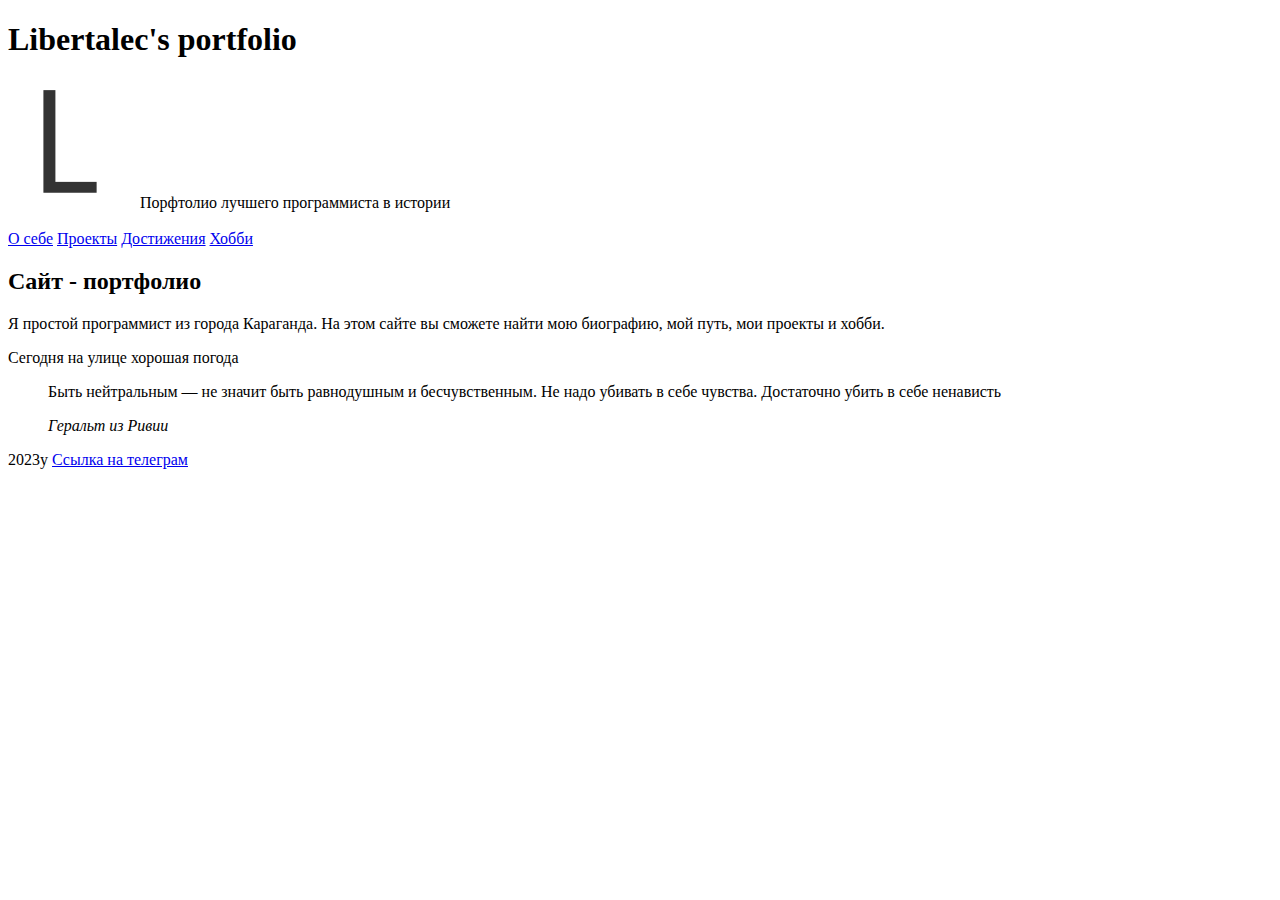
<file: lab1 - HTML/index.html>
<!DOCTYPE html>
<html lang="ru">
<head>
    <meta charset="UTF-8">
    <meta name="description" content="Портфолио для лабораторных">
    <title>Libertalec portfolio</title>
</head>
<body>
<header>
    <div>
        <h1>Libertalec's portfolio</h1>
        <img src="img/l26.png" alt="Логотип Либертальца">
        Порфтолио лучшего программиста в истории
    </div>
    <br>
    <nav>
        <a href="#">О себе</a>
        <a href="#">Проекты</a>
        <a href="./Progress.html">Достижения</a>
        <a href="#">Хобби</a>
    </nav>
</header>
<main>
    <h2>Сайт - портфолио</h2>
    <div>
        <p>
            Я простой программист из города Караганда. На этом сайте вы сможете найти мою биографию, мой путь, мои
            проекты и хобби.
        </p>
        <aside>Сегодня на улице хорошая погода</aside>
        <blockquote>
            <p>Быть нейтральным — нe значит быть равнодушным и бесчувственным. Не надо убивать в себе чувства.
                Достаточно убить в себе ненависть</p>
            <cite>Геральт из Ривии</cite>
        </blockquote>
    </div>
</main>
<footer>
    <time datetime="2023-06-13">2023y</time>
    <a href="#">Ссылка на телеграм</a>
</footer>
</body>
</html>
</file>
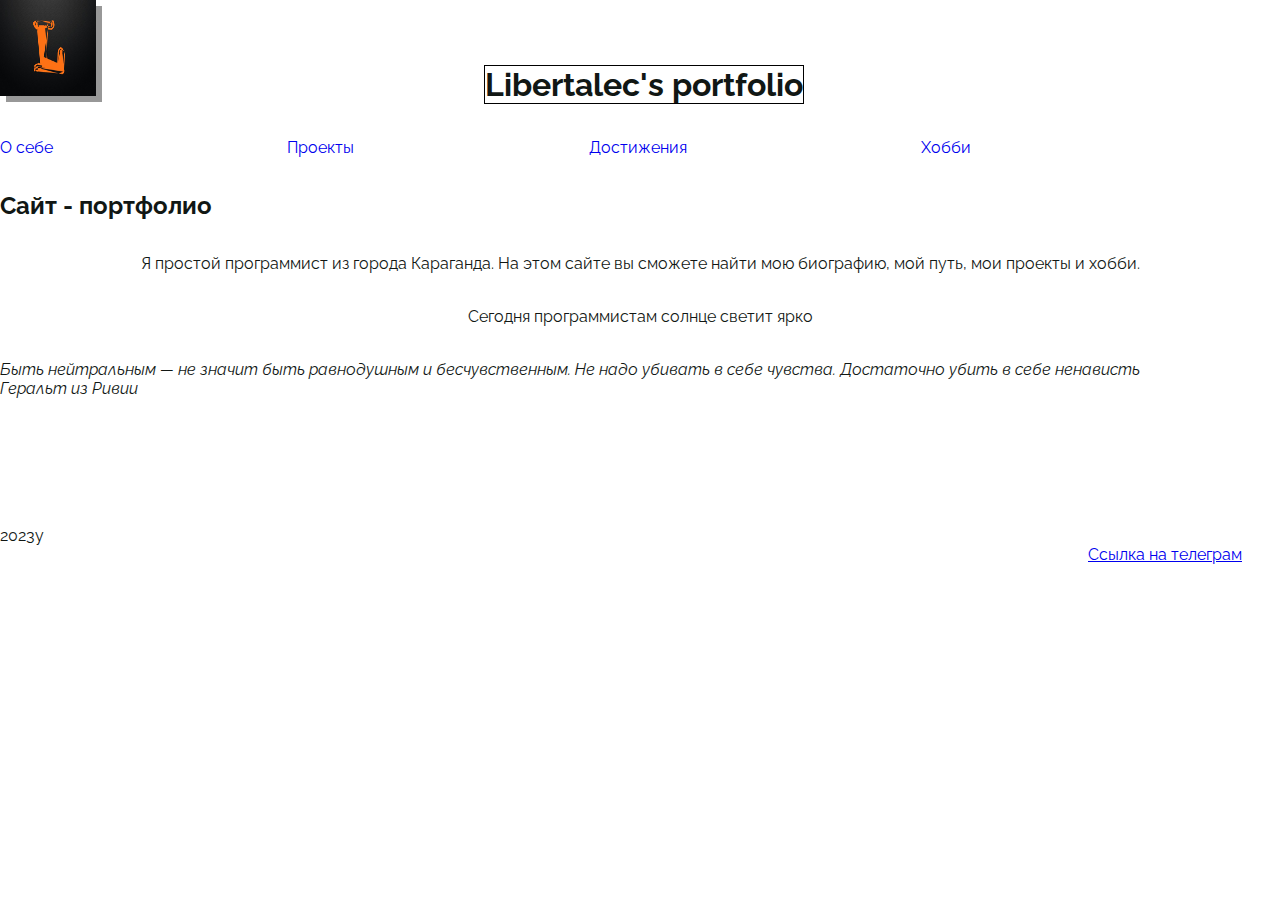
<file: lab2 - HTML + CSS/index.html>
<!DOCTYPE html>
<html lang="ru">
<head>
    <meta charset="UTF-8">
    <meta name="description" content="Портфолио для лабораторных">
    <link rel="stylesheet" href="style/style.css">
    <title>Libertalec portfolio</title>
</head>
<body>
<header>
    <div class="firstPart">
        <img src="img/logo.ico" alt="Логотип Либертальца">
        <h1>Libertalec's portfolio</h1>
    </div>
    <nav class="nav">
        <a href="#">О себе</a>
        <a href="#">Проекты</a>
        <a href="./Progress.html">Достижения</a>
        <a href="#">Хобби</a>
    </nav>
</header>
<main>
    <h2>Сайт - портфолио</h2>
    <section class="infoSection">
        <p class="bio">
            Я простой программист из города Караганда. На этом сайте вы сможете найти мою биографию, мой путь, мои
            проекты и хобби.
        </p>
        <aside>Сегодня программистам солнце светит ярко</aside>
        <blockquote>
            <p><span>Быть нейтральным — нe значит быть равнодушным и бесчувственным. Не надо убивать в себе чувства.
                Достаточно убить в себе ненависть</span></p>
            <cite>Геральт из Ривии</cite>
        </blockquote>
    </section>
</main>
<footer>
    <time datetime="2023-06-13">2023y</time>
    <a href="#" class="ad">Ссылка на телеграм</a>
</footer>
</body>
</html>
</file>
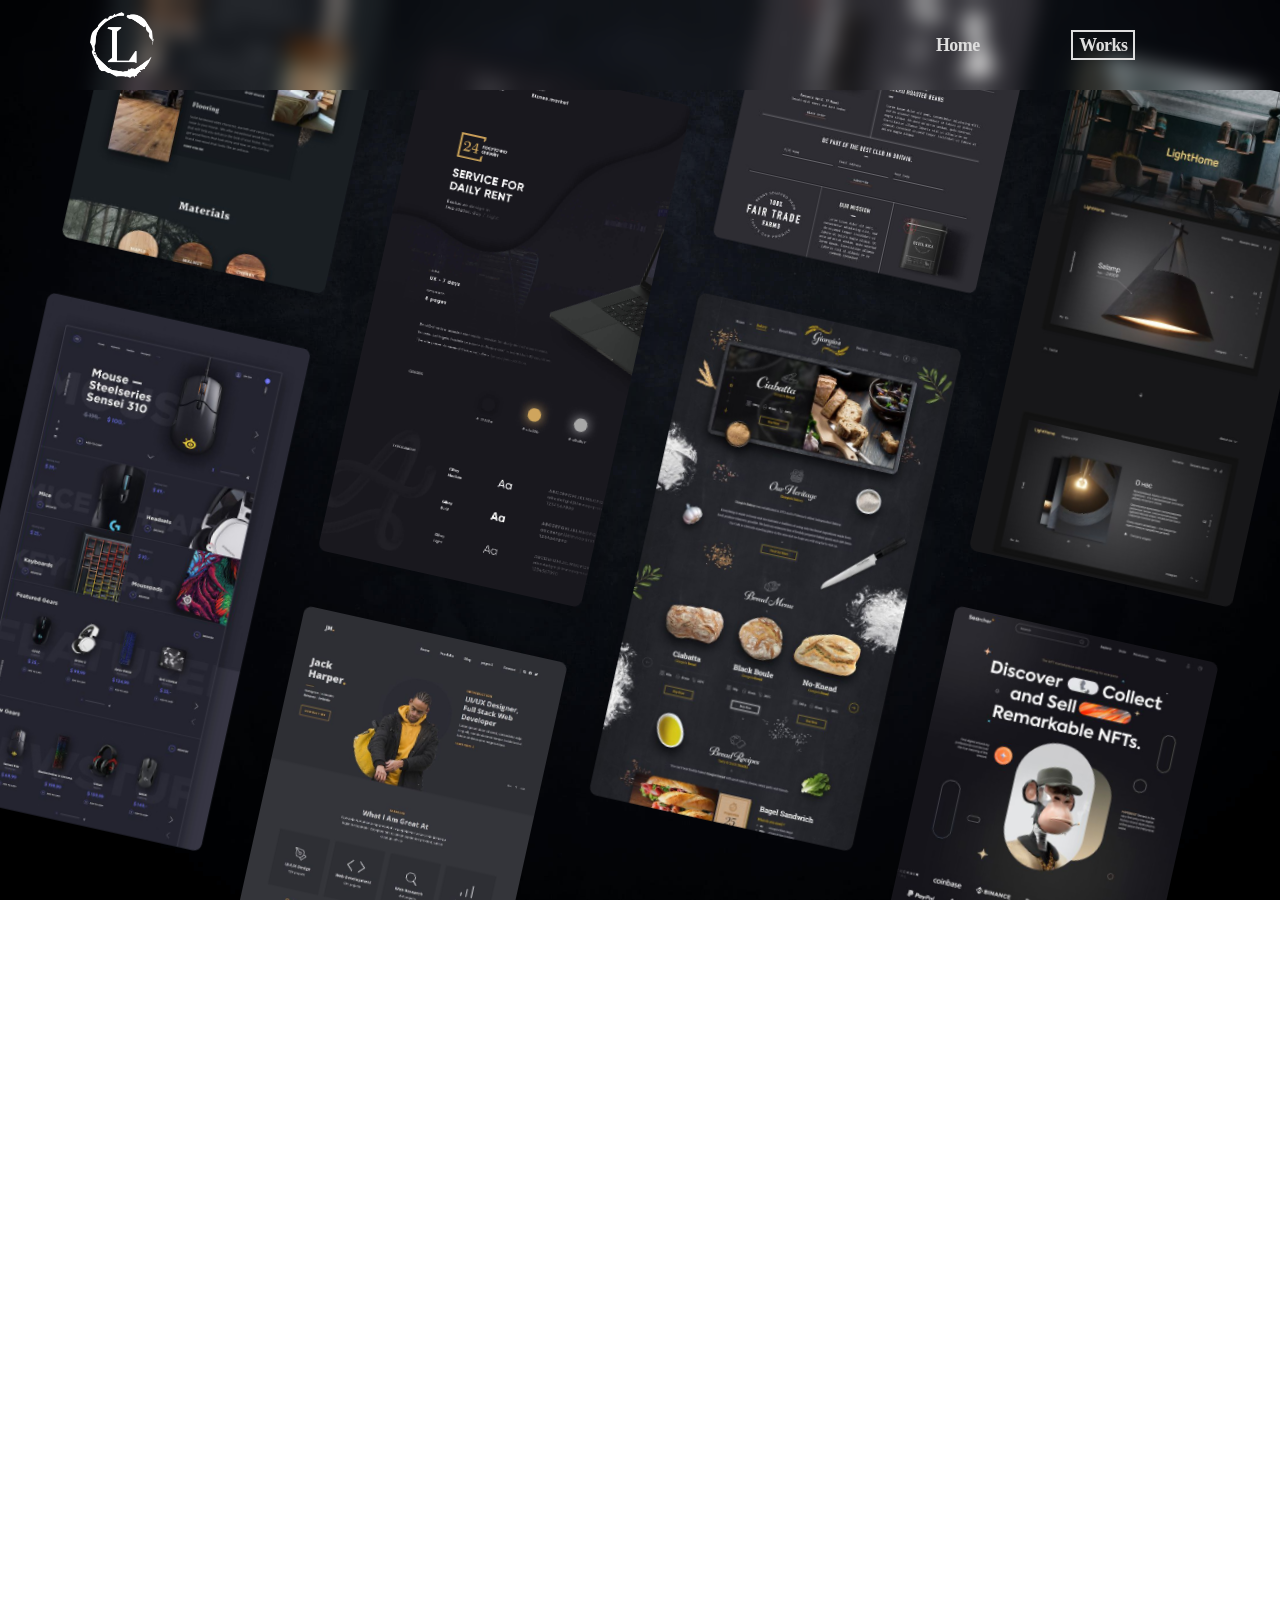
<file: lab4 - JS + layouts/pages/myWorks/index.html>
<!DOCTYPE html>
<html lang="en">
<head>

	<meta charset="UTF-8">
	<meta http-equiv="X-UA-Compatible" content="IE=edge">
	<meta name="viewport" content="width=device-width, initial-scale=1.0">

	<title>Document</title>

	<link rel="stylesheet" href="libs/swiper/swiper-bundle.min.css">
	<link rel="stylesheet" href="css/main.css">

	<script src="libs/swiper/swiper-bundle.min.js" defer></script>
	<script src="libs/swiper/bindSwipers.js" defer></script>
	<script src="js/app.js" defer></script>

</head>
<body>
<header class="Header">
	<div class="logo">
		<img src="../../img/logo/logo-white.png" alt="logo" id="letter">
	</div>
	<nav class="nav">
		<a href="../../index.html" id="navHome" class="nav-link">Home</a>
		<a href="index.html" id="navWorks" class="nav-link">Works</a>
	</nav>
</header>
	<div class="main-wrapper">
		<div class="swiper slider slider1">
			<div class="swiper-wrapper slider__wrapper">
				<div class="swiper-slide slider__item">
					<div class="slider__img" style="background-image: url(img/1.jpg);"></div>
				</div>
				<div class="swiper-slide slider__item">
					<div class="slider__img" style="background-image: url(img/2.jpg);"></div>
				</div>
				<div class="swiper-slide slider__item">
					<div class="slider__img" style="background-image: url(img/3.jpg);"></div>
				</div>
				<div class="swiper-slide slider__item">
					<div class="slider__img" style="background-image: url(img/4.jpg);"></div>
				</div>
				<div class="swiper-slide slider__item">
					<div class="slider__img" style="background-image: url(img/5.jpg);"></div>
				</div>
				<div class="swiper-slide slider__item">
					<div class="slider__img" style="background-image: url(img/6.jpg);"></div>
				</div>
			</div>
		</div>
		<div class="swiper slider slider2">
			<div class="swiper-wrapper slider__wrapper">
				<div class="swiper-slide slider__item">
					<div class="slider__img" style="background-image: url(img/7.jpg);"></div>
				</div>
				<div class="swiper-slide slider__item">
					<div class="slider__img" style="background-image: url(img/8.jpg);"></div>
				</div>
				<div class="swiper-slide slider__item">
					<div class="slider__img" style="background-image: url(img/9.jpg);"></div>
				</div>
				<div class="swiper-slide slider__item">
					<div class="slider__img" style="background-image: url(img/10.jpg);"></div>
				</div>
				<div class="swiper-slide slider__item">
					<div class="slider__img" style="background-image: url(img/11.jpg);"></div>
				</div>
				<div class="swiper-slide slider__item">
					<div class="slider__img" style="background-image: url(img/12.jpg);"></div>
				</div>
			</div>
		</div>
		<div class="swiper slider slider3">
			<div class="swiper-wrapper slider__wrapper">
				<div class="swiper-slide slider__item">
					<div class="slider__img" style="background-image: url(img/13.jpg);"></div>
				</div>
				<div class="swiper-slide slider__item">
					<div class="slider__img" style="background-image: url(img/14.jpg);"></div>
				</div>
				<div class="swiper-slide slider__item">
					<div class="slider__img" style="background-image: url(img/15.jpg);"></div>
				</div>
				<div class="swiper-slide slider__item">
					<div class="slider__img" style="background-image: url(img/16.jpg);"></div>
				</div>
				<div class="swiper-slide slider__item">
					<div class="slider__img" style="background-image: url(img/17.jpg);"></div>
				</div>
				<div class="swiper-slide slider__item">
					<div class="slider__img" style="background-image: url(img/18.jpg);"></div>
				</div>
			</div>
		</div>
		<div class="swiper slider slider4">
			<div class="swiper-wrapper slider__wrapper">
				<div class="swiper-slide slider__item">
					<div class="slider__img" style="background-image: url(img/19.jpg);"></div>
				</div>
				<div class="swiper-slide slider__item">
					<div class="slider__img" style="background-image: url(img/20.jpg);"></div>
				</div>
				<div class="swiper-slide slider__item">
					<div class="slider__img" style="background-image: url(img/21.jpg);"></div>
				</div>
				<div class="swiper-slide slider__item">
					<div class="slider__img" style="background-image: url(img/22.jpg);"></div>
				</div>
				<div class="swiper-slide slider__item">
					<div class="slider__img" style="background-image: url(img/23.jpg);"></div>
				</div>
				<div class="swiper-slide slider__item">
					<div class="slider__img" style="background-image: url(img/24.jpg);"></div>
				</div>
			</div>
		</div>

	</div>

</body>
</html>
</file>
<file: lab2 - HTML + CSS/style/style.css>
@import url('https://fonts.googleapis.com/css2?family=Raleway:wght@300&display=swap');

*, ::after, ::before{
    box-sizing: border-box;
    border: 0;
    margin: 0;
}

html {
    font-family: 'Raleway', sans-serif;
    color:rgb(17, 23, 20);
}

header {
    font-size: 16px;
}
.firstPart {
    width: 100%;
    margin-bottom: 34px;
}

.firstPart img {
    width: 96px;
    height: 96px;
    box-shadow: 6px 6px #989898;
}

.firstPart h1 {
    border: 1px solid black;
    display: inline-block;
    margin-left: 30%;
}

.nav {
    width: 100%;
    margin-bottom: 34px;
}

.nav a{
    margin-right: 18%;
    text-decoration: none;
    transition: all .7s;
}

.nav a:hover {
    font-size: 1.25em;
    color:rgb(17, 23, 72);
    transition: font-size .7s;

}

.nav a:visited {
    color:rgb(17, 23, 20);

}

main h2 {
    margin-bottom: 34px;
}

.bio {
    text-align: center;
    margin-bottom: 34px;
}

.infoSection aside{
    text-align: center;
    margin-bottom: 34px;
}

.infoSection blockquote {
    margin-bottom: 34px;
}

.infoSection blockquote span {
    font-style: italic;
}

footer {
    margin-top: 10%;
}

.ad {
    display: inline-block;
    margin-left: 85%;
}
</file>
<file: lab4 - JS + layouts/pages/myWorks/css/main.css>
* {
	margin: 0;
	padding: 0;
	box-sizing: border-box;
}
:root {
	--index: calc(1vw + 1vh);
	--transition: 1.25s cubic-bezier(.2, .6, 0, 1);
}
html, body {
	height: 100%;
	overflow: hidden;
}

.Header {
	position: fixed;
	display: flex;
	justify-content: space-between;
	align-items: center;
	width: 100%;
	height: 10vh;
	z-index: 1000;
	/*background: rgba(50, 50, 50, 0.7);*/
	backdrop-filter: blur(10px);
}

.logo {
	display: flex;
	align-items: center;
	height: 100%;
	margin-left: 7%;
	z-index: 3;
}

#letter {
	height: 80%;
}


.nav {
	width: 20%;
	display: flex;
	justify-content: space-between;
	margin-right: 7.5%;
}

.nav a {
	display: inline-block;
	text-decoration: none;
	padding: 0.18rem 0.37rem;
	color: #DEDEDE;
	font-size: 1.12rem;
	font-weight: 700;
	letter-spacing: -0.5px;
	border: 2px transparent solid;
	transition: all .5s;
}

.nav a:hover {
	border-color: #DEDEDE;
	transition: all .5s;
}

#navHome {
	margin-right: 17%;
}

#navWorks {
	margin-right: 19%;
}

.backLink{
	position: absolute;
	text-decoration: none;
	color: #DEDEDE;
	font-size: 2rem;
	font-weight: 700;
}

.nav-link.active {
	border-color: #DEDEDE;
	transition: all .5s;
}

.main-wrapper {
	height: 100%;
	display: flex;
	gap: var(--index);
	background-image: url(../img/bg.jpg);
	background-size: cover;
	background-position: center;
}
.slider {
	transform: rotate(12.5deg);
	overflow: visible;
}
.slider:nth-child(odd) {
	transform: rotate(192.5deg);
}
.slider .slider__wrapper {
	transition: var(--transition)!important;
	will-change: transform;
}
.slider__item {
	width: 21vw;
	margin-bottom: calc(var(--index) * 2.6);
	cursor: pointer;
	transition: transform var(--transition);
	will-change: transform;
	box-shadow: rgb(0 0 0 / .15) 0 0 30px 10px;
}
.slider__item:hover {
	transform: scale(1.04);
}
.slider__img {
	width: 100%;
	height: 100%;
	background-size: cover;
	border-radius: 8px;
}
.slider:nth-child(odd) .slider__img {
	transform: rotate(-180deg);
}
</file>
